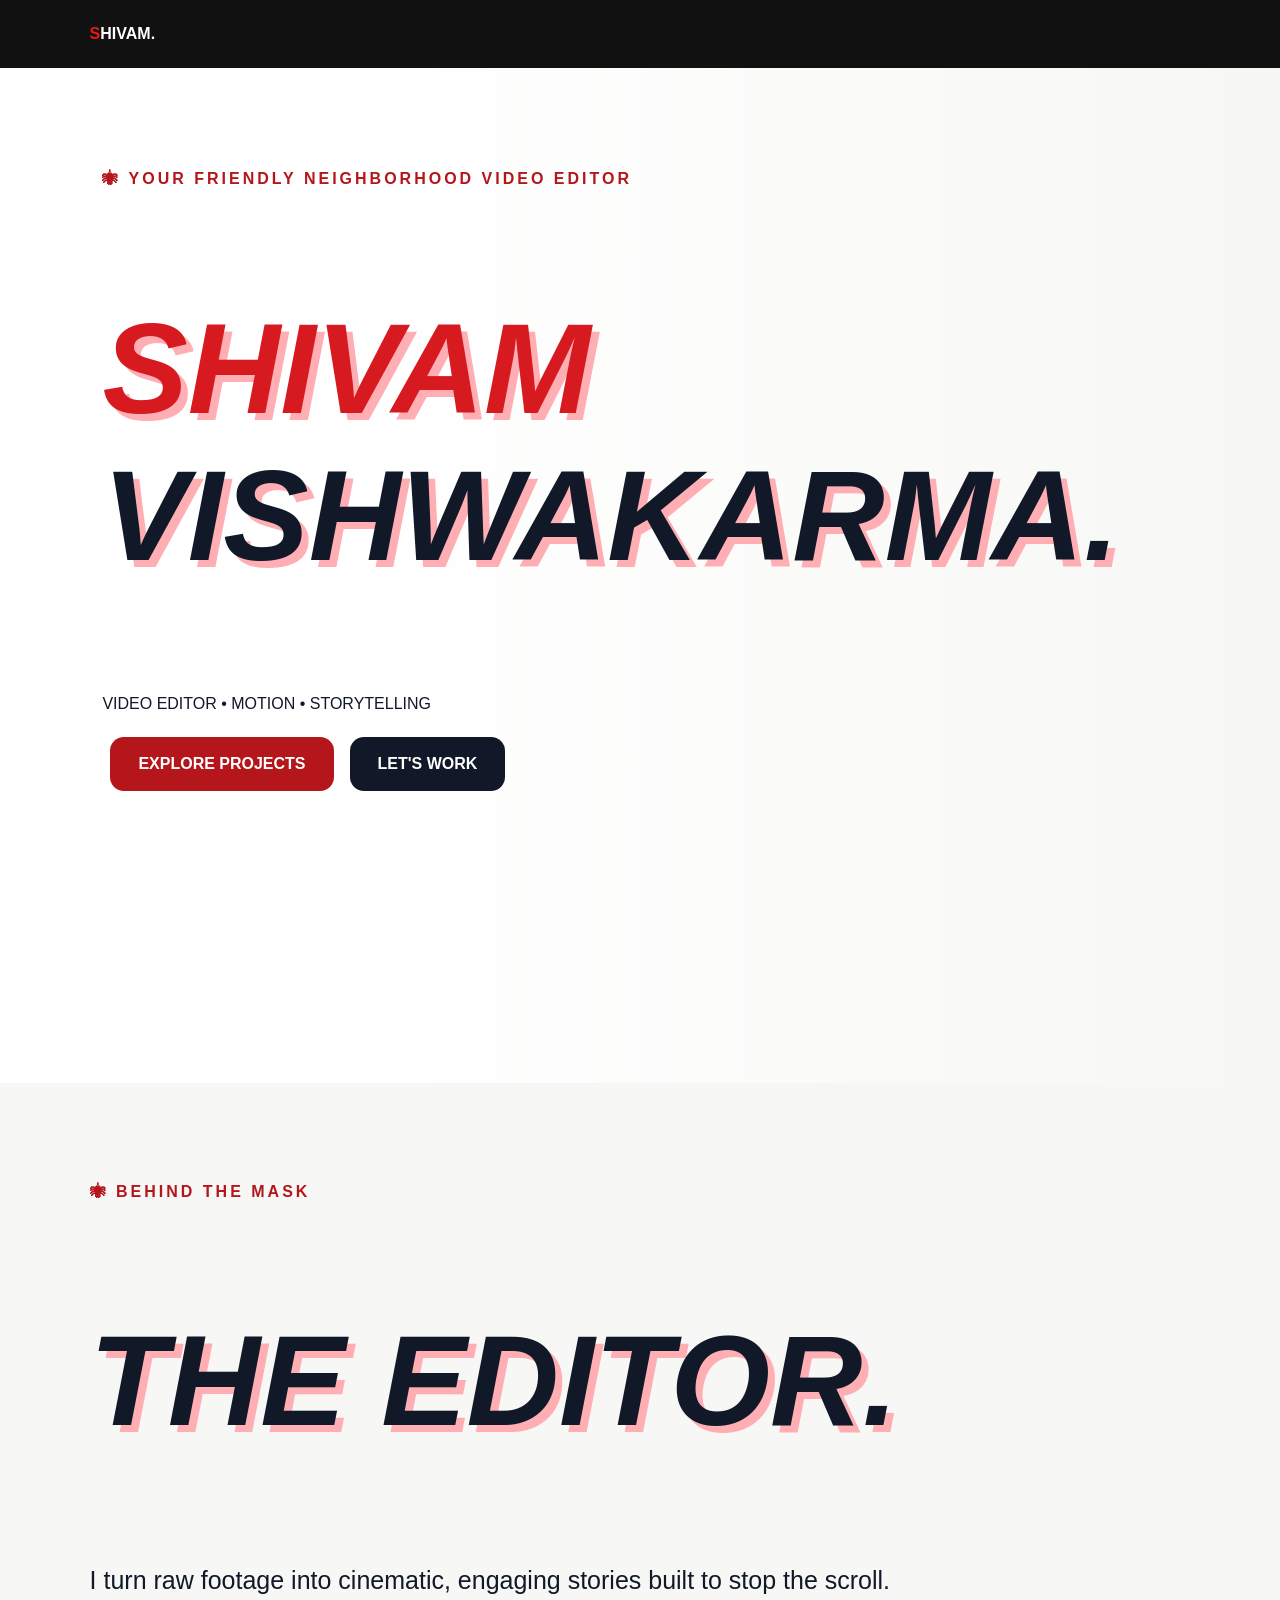
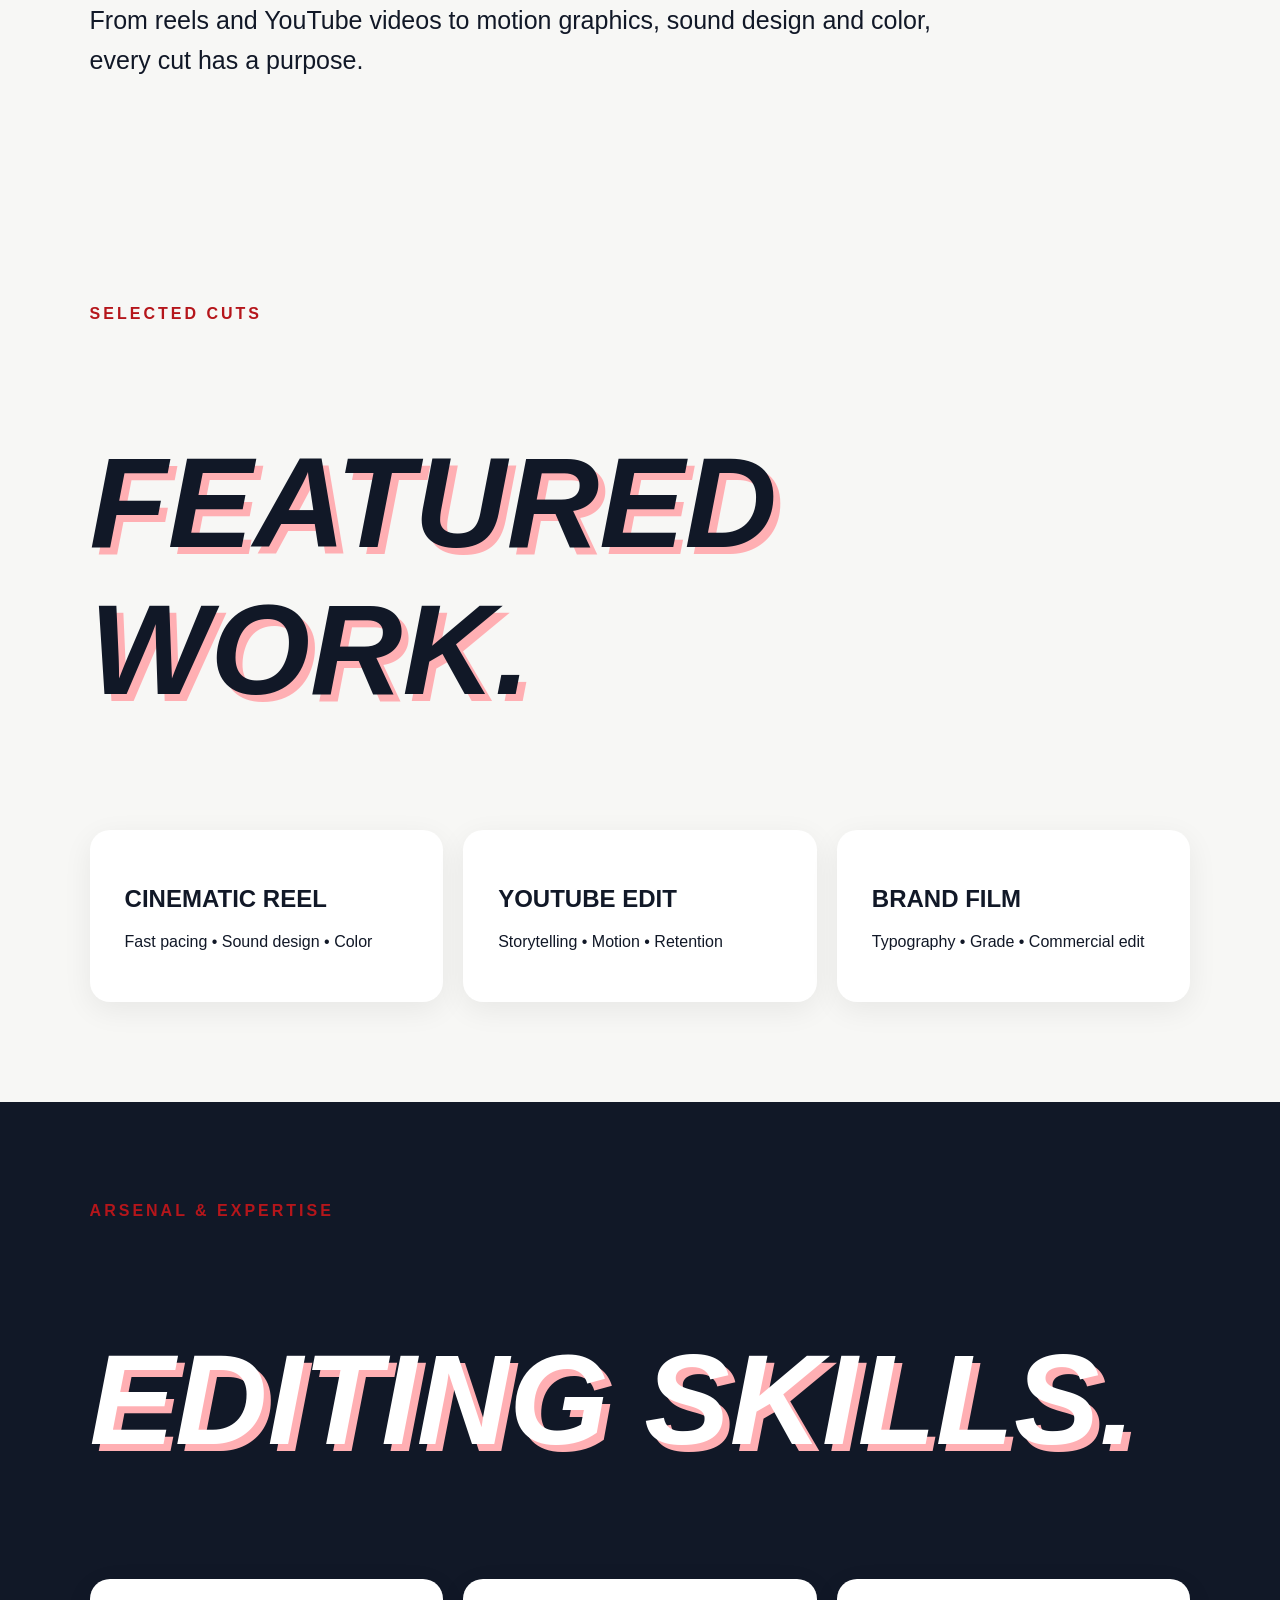
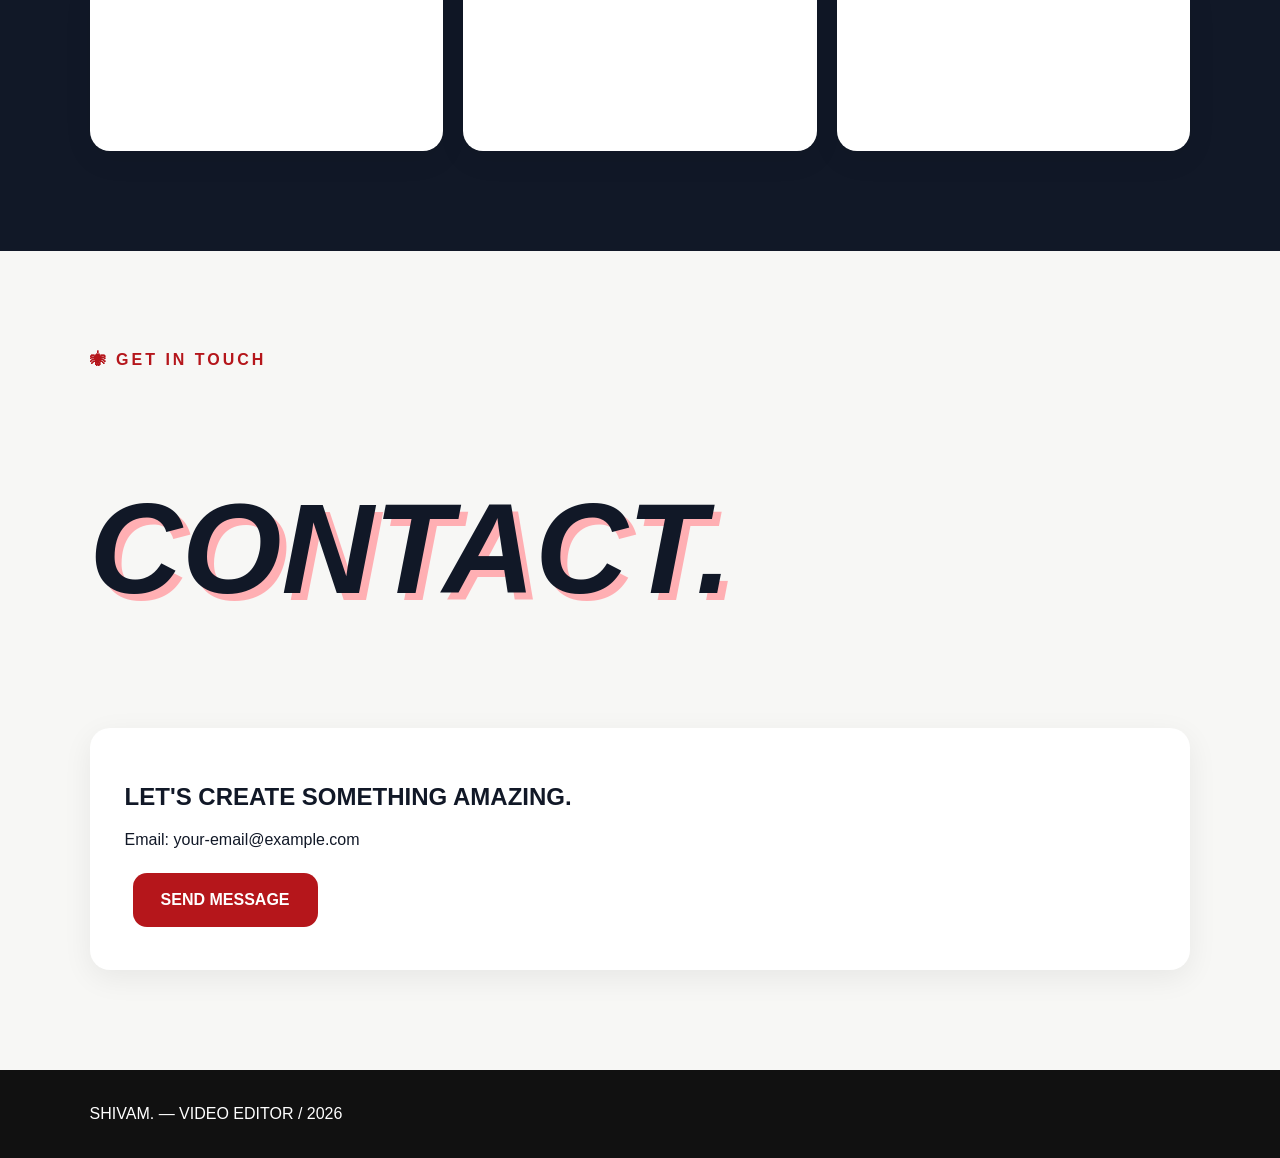
<file: spiderman-portfolio.html>
<!DOCTYPE html><html><head><meta charset="UTF-8"><meta name="viewport" content="width=device-width,initial-scale=1"><title>Shivam — Video Editor</title><style>body{margin:0;font-family:Arial;background:#f7f7f5;color:#111827}header{position:sticky;top:0;background:#111;color:#fff;padding:25px 7%;z-index:3}h1{font-size:clamp(55px,10vw,130px);font-style:italic;text-shadow:7px 7px #ffafb3}h1 span{color:#d71920}.hero{min-height:90vh;padding:8%;background:linear-gradient(90deg,#fff 30%,#fff8 60%,#0000),url('https://raw.githubusercontent.com/vshivam-portfolio/shivuorbooboo/main/spiderman-portfolio.html');background-size:cover}.btn{display:inline-block;padding:18px 28px;background:#b5161b;color:#fff;border-radius:14px;font-weight:bold;text-decoration:none;margin:8px}.section{padding:100px 7%}.tag{color:#b5161b;font-weight:bold;letter-spacing:3px}.cards{display:grid;grid-template-columns:repeat(3,1fr);gap:20px}.card{padding:35px;background:white;border-radius:20px;box-shadow:0 8px 30px #0001}.dark{background:#111827;color:white}footer{padding:35px 7%;background:#111;color:white}@media(max-width:700px){.cards{grid-template-columns:1fr}.hero{min-height:80vh}h1{font-size:58px}}</style></head><body><header><strong><span style="color:#ed151c">S</span>HIVAM.</strong></header><main><section class="hero"><div class="tag">🕷 YOUR FRIENDLY NEIGHBORHOOD VIDEO EDITOR</div><h1><span>SHIVAM</span><br>VISHWAKARMA.</h1><p>VIDEO EDITOR • MOTION • STORYTELLING</p><a class="btn" href="#work">EXPLORE PROJECTS</a><a class="btn" style="background:#111827" href="#contact">LET'S WORK</a></section><section class="section"><div class="tag">🕷 BEHIND THE MASK</div><h1>THE EDITOR.</h1><p style="font-size:25px;max-width:850px;line-height:1.6">I turn raw footage into cinematic, engaging stories built to stop the scroll. From reels and YouTube videos to motion graphics, sound design and color, every cut has a purpose.</p></section><section id="work" class="section"><div class="tag">SELECTED CUTS</div><h1>FEATURED WORK.</h1><div class="cards"><div class="card"><h2>CINEMATIC REEL</h2><p>Fast pacing • Sound design • Color</p></div><div class="card"><h2>YOUTUBE EDIT</h2><p>Storytelling • Motion • Retention</p></div><div class="card"><h2>BRAND FILM</h2><p>Typography • Grade • Commercial edit</p></div></div></section><section class="section dark"><div class="tag">ARSENAL & EXPERTISE</div><h1>EDITING SKILLS.</h1><div class="cards"><div class="card"><h2>PREMIERE PRO</h2><p>ADVANCED</p></div><div class="card"><h2>AFTER EFFECTS</h2><p>INTERMEDIATE</p></div><div class="card"><h2>MOTION + COLOR</h2><p>PROFICIENT</p></div></div></section><section id="contact" class="section"><div class="tag">🕷 GET IN TOUCH</div><h1>CONTACT.</h1><div class="card"><h2>LET'S CREATE SOMETHING AMAZING.</h2><p>Email: your-email@example.com</p><a class="btn" href="mailto:your-email@example.com">SEND MESSAGE</a></div></section></main><footer>SHIVAM. — VIDEO EDITOR / 2026</footer></body></html>
</file>
